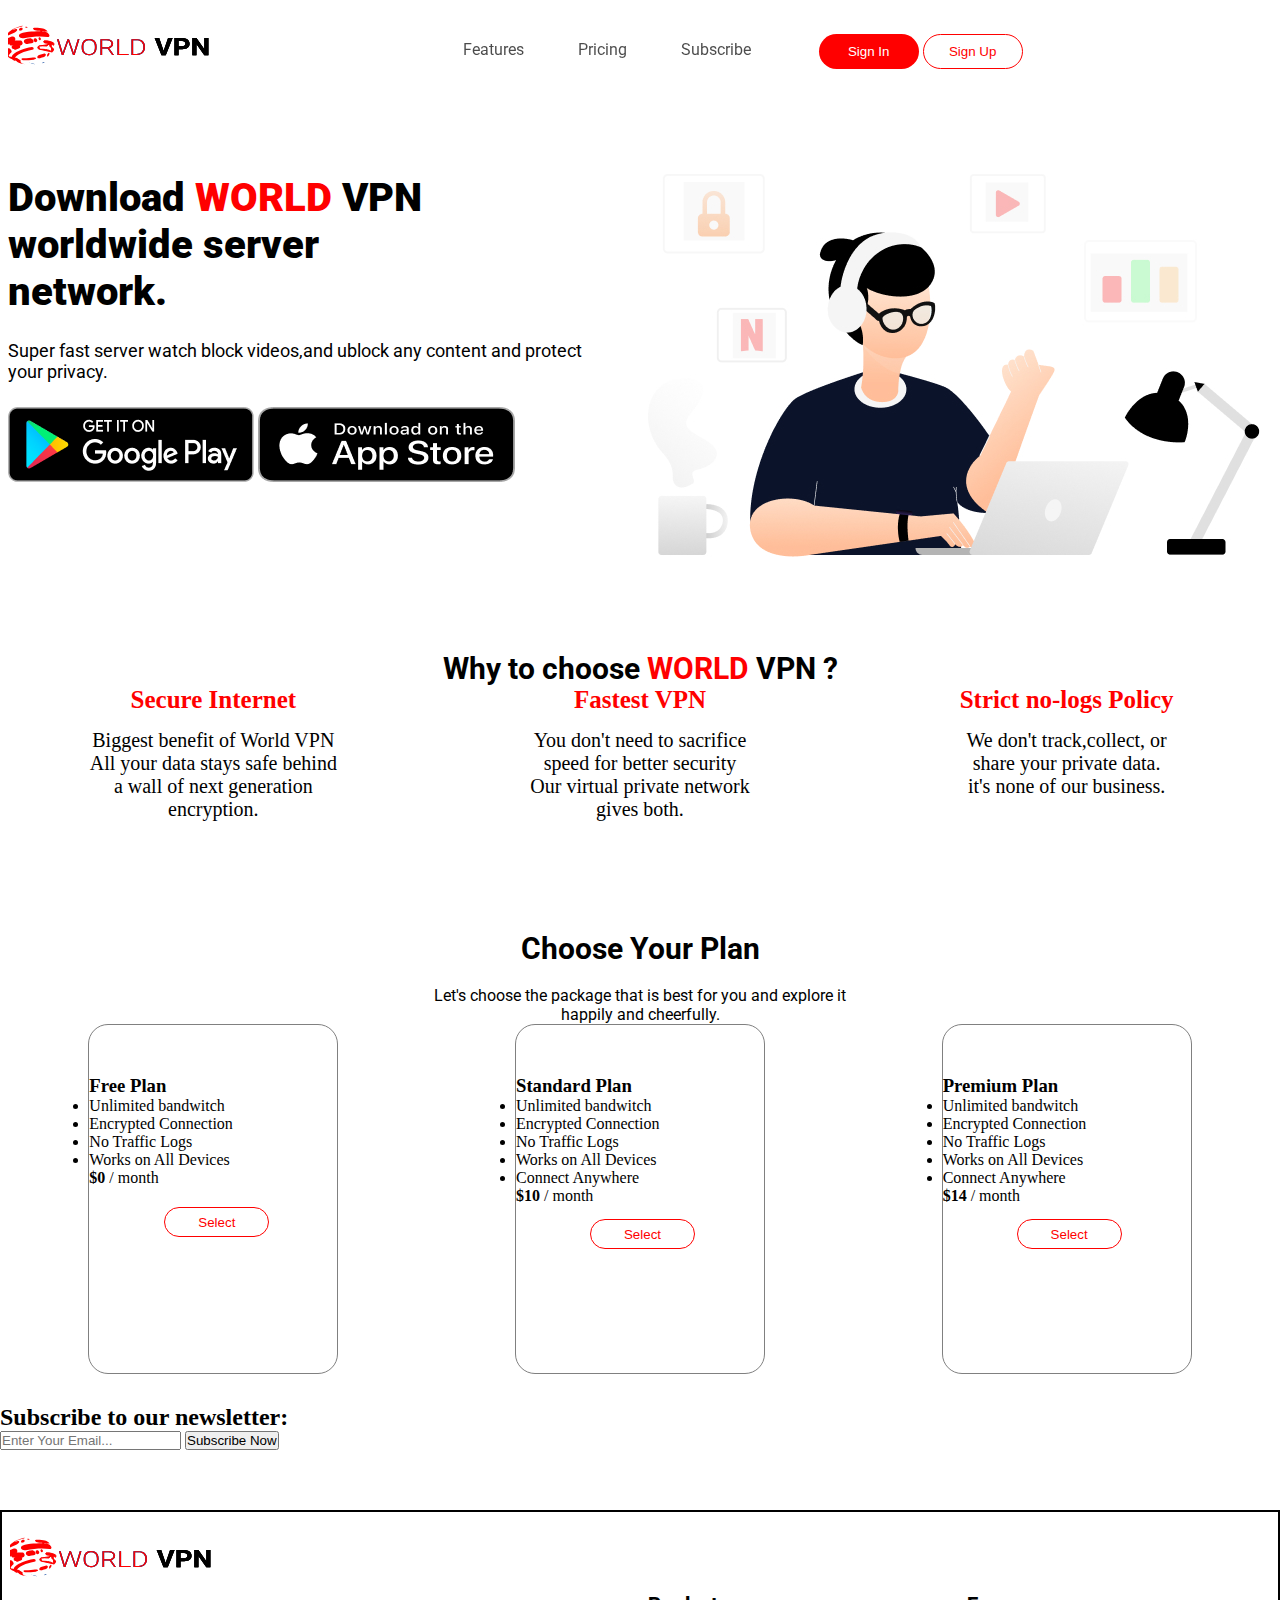
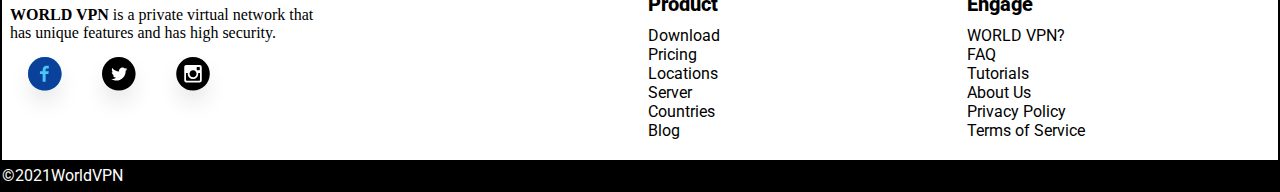
<file: Projet 3 - Landing Page realisation/index.html>
<!DOCTYPE html>
<html lang="en">
<head>
    <meta charset="UTF-8">
    <meta http-equiv="X-UA-Compatible" content="IE=edge">
    <meta name="viewport" content="width=device-width, initial-scale=1.0">
    <link rel="stylesheet" href="Style/style.css">
    <link rel="stylesheet" href="Style/flexboxgrid.css">
    <link rel="stylesheet" href="Style/responsive.css">
    <title>World VPN - Fast and Secure Internet</title>
</head>
<body>
    <header >
        <nav class="row container">
            <div class=" col-xs-12 col-md-3  col-lg-4 image-container">
                <img id="logo" src="Images/world-vpn (2) 1 (1).svg" alt="Logo">
            </div>
            <div class="  col-lg-4 col-md-6 navlist">
                <ul>
                    <li>Features</li>
                    <li>Pricing</li>
                    <li>Subscribe</li>    
                </ul>
            </div>
            <div class=" col-xs-12  col-md-3  col-lg-4 button-container">
                <button id="siginbutton">Sign In</button>
                <button id="signupbutton">Sign Up</button>
            </div>
        </nav>
    </header>
    <main>
        <section class="row intro-container">
            <div class="col-xs-12 col-md-6 col-lg-6">
                <h1>Download <span>WORLD</span> VPN<br>
                    worldwide server<br>
                    network.</h1>
                <p>Super fast server watch block videos,and ublock any content and protect<br>
                    your privacy.
                </p>
                <img src="Images/Badge.png" alt="playsotre">
                <img src="Images/Badge (1).png" alt="appstore">
            </div>
            <div class="col-xs-12 col-md-6 col-lg-6 image-flexitem">
                    <img src="Images/Illustration 1.jpg" alt="illustrator">
            </div>
        </section>
        <div class="hd2container">
            <h2>Why to choose <span>WORLD</span> VPN ?</h2>
        </div>
        <section class="row features-container">
            
            <div class="col-xs-12 col-md-4 col-lg-4 secure-container">
                <h3>Secure Internet</h3>
                <p>Biggest benefit of World VPN<br>
                   All your data stays safe behind<br>
                   a wall of next generation<br>
                    encryption.</p>
            </div>
            <div class="col-xs-12 col-md-4 col-lg-4 fastest-container">
                <h3>Fastest VPN</h3>
                <p>You don't need to sacrifice<br>
                   speed for better security<br>
                   Our virtual private network<br>
                   gives both.</p>
            </div>
            <div class="col-xs-12 col-md-4 col-lg-4 strict-container">
                <h3>Strict no-logs Policy</h3>
                <p>We don't track,collect, or<br>
                   share your private data.<br>
                   it's none of our business.</p>
            </div>
        </section>
        <div class="hd2plans">
            <h2>Choose Your Plan</h2>
            <p>Let's choose the package that is best for you and explore it<br>
               happily and cheerfully.</p>
        </div>
        <section class="row plans-container">
          
            <div class="col-xs-12 col-md-4 col-lg-4 free-container">
                <div class="subfree-container">
                    <h3>Free Plan</h3>
                    <ul>
                        <li>Unlimited bandwitch</li>
                        <li>Encrypted Connection</li>
                        <li>No Traffic Logs</li>
                        <li>Works on All Devices</li>
                    </ul>
                    <p><span>$0</span> / month</p>
                    <button>Select</button>
                </div>
            </div>
            <div class="col-xs-12 col-md-4 col-lg-4 standard-container">
                <div class="substandard-container"> 
                    <h3>Standard Plan</h3>
                    <ul>
                        <li>Unlimited bandwitch</li>
                        <li>Encrypted Connection</li>
                        <li>No Traffic Logs</li>
                        <li>Works on All Devices</li>
                        <li>Connect Anywhere</li>
                    </ul>
                    <p><span>$10</span> / month</p>
                    <button>Select</button>
                </div>
            </div>
            <div class="col-xs-12 col-md-4 col-lg-4 premuim-container">
                <div class="subpremium-container">
                    <h3>Premium Plan</h3>
                    <ul>
                        <li>Unlimited bandwitch</li>
                        <li>Encrypted Connection</li>
                        <li>No Traffic Logs</li>
                        <li>Works on All Devices</li>
                        <li>Connect Anywhere</li>
                    </ul>
                    <p><span>$14</span> / month</p>
                    <button>Select</button>
                </div>
            </div>
        </section>
        <section>
            <div class=" subscribe-container">
                <h2>Subscribe to our newsletter:</h2>
                <form>
                    <input  id="email" type="email" placeholder="Enter Your Email...">
                    <input id="bt" type="submit" value="Subscribe Now">
                </form>
            </div>
        </section>
    </main>
    
    <footer class="row">
        <div class=" world-footer col-xs-12 col-md-12 col-lg-6">
            <img src="Images/world-vpn (2) 1 (1).svg" alt="logo world vpn">
            <p><span>WORLD VPN</span> is a private virtual network that<br>
                has unique features and has high security.</p>
            <img src="Images/Facebook.svg" alt="facebook icon">
            <img src="Images/Twitter.svg" alt="Twitter Icon">
            <img src="Images/Instagram.svg" alt="Instagram Icon">

        </div>
        <div class="col-xs-6 col-md-6 col-lg-3 products-footer-list">
            <p>Product</p>
            <ul>
                <li>Download</li>
                <li>Pricing</li>
                <li>Locations</li>
                <li>Server</li>
                <li>Countries</li>
                <li>Blog</li>
            </ul>
        </div>
        <div class=" col-xs-6 col-md-6 col-lg-3 engage-footer-list">
            <p>Engage</p>
            <ul>
                <li>WORLD VPN?</li>
                <li>FAQ</li>
                <li>Tutorials</li>
                <li>About Us</li>
                <li>Privacy Policy</li>
                <li>Terms of Service</li>
            </ul>
        </div>
        <div class="copyrights-container">
            <p>©2021WorldVPN</p>
        </div>
    </footer>
    
</body>
</html>
</file>
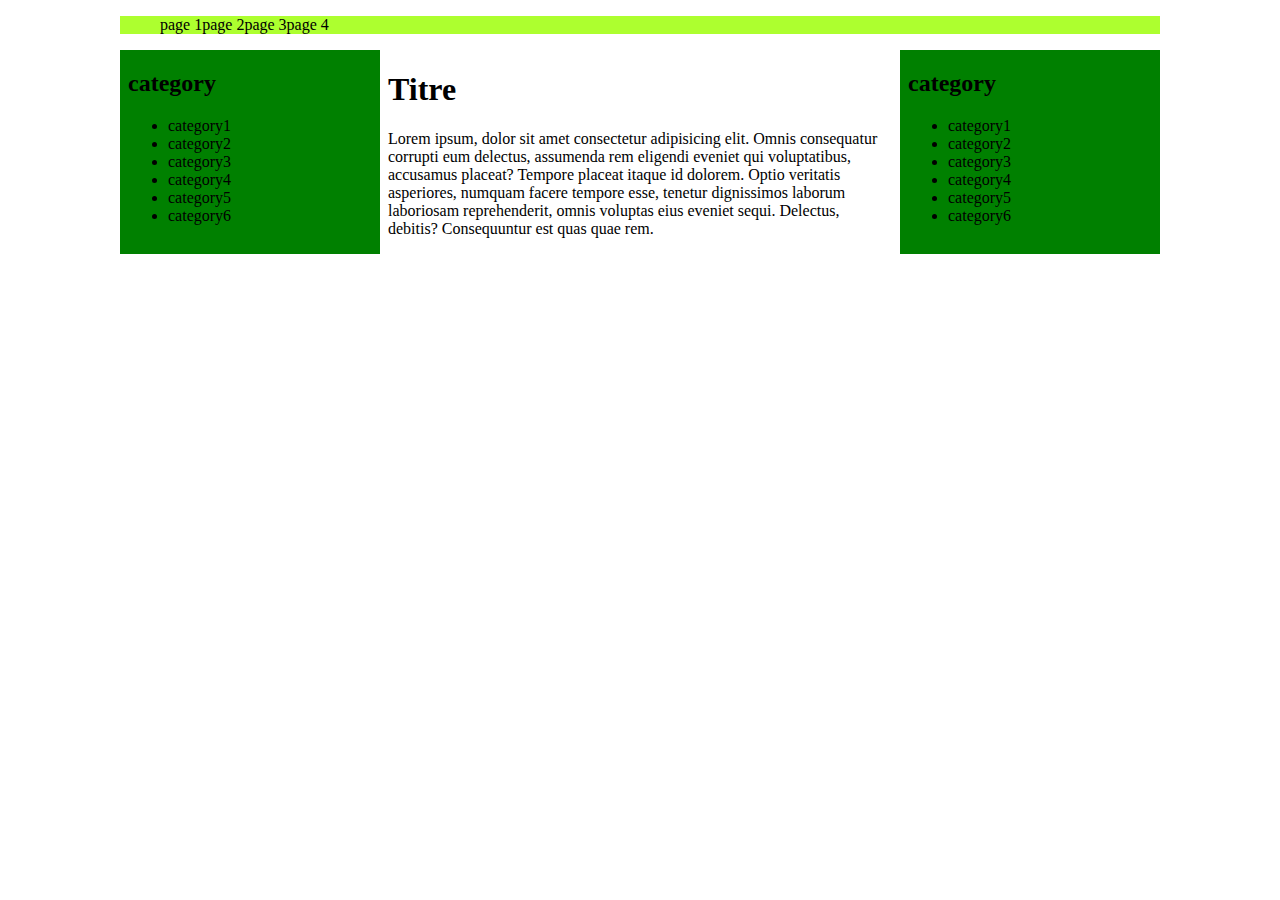
<file: Prototype/index.html>
<!DOCTYPE html>
<html lang="en">
<head>
    <meta charset="UTF-8">
    <meta http-equiv="X-UA-Compatible" content="IE=edge">
    <meta name="viewport" content="width=device-width, initial-scale=1.0">
    <link rel="stylesheet" href="style.css">
    <link rel="stylesheet" href="flexboxgrid.css">
    <title>Document</title>
</head>
<body class="container">
    <header>
        <nav>
            <ul>
                <li>page 1</li>
                <li>page 2</li>
                <li>page 3</li>
                <li>page 4</li>
            </ul>
        </nav>
    </header>
    <main class="row">
        <aside class="col-xs-12 col-md-3 col-lg-2 ">
            <h2>category</h2>
            <ul>
                <li>category1</li>
                <li>category2</li>
                <li>category3</li>
                <li>category4</li>
                <li>category5</li>
                <li>category6</li>
            </ul>
        </aside>
        <article class="col-xs-12 col-md-6 col-lg-8">
           <h1>Titre</h1>
           <p>Lorem ipsum, dolor sit amet consectetur adipisicing elit. Omnis consequatur corrupti eum delectus, assumenda rem eligendi eveniet qui voluptatibus, accusamus placeat? Tempore placeat itaque id dolorem. Optio veritatis asperiores, numquam facere tempore esse, tenetur dignissimos laborum laboriosam reprehenderit, omnis voluptas eius eveniet sequi. Delectus, debitis? Consequuntur est quas quae rem.</p>

        </article>
        <aside class="col-xs-12 col-md-3 col-lg-2">
            <h2>category</h2>
            <ul>
                <li>category1</li>
                <li>category2</li>
                <li>category3</li>
                <li>category4</li>
                <li>category5</li>
                <li>category6</li>
            </ul>
        </aside>
    </main>
    
</body>
</html>
</file>
<file: Projet 3 - Landing Page realisation/Style/style.css>
@import url('https://fonts.googleapis.com/css2?family=Roboto:ital,wght@0,300;1,400&display=swap');

* {

    box-sizing: border-box;
    margin: 0;
    padding: 0;
}

body {

    overflow-x: hidden;
}

:root { 

    --universal-font: 'Roboto', sans-serif;
    --universal-color: #FF0000;
}
.nav-container { /* navbar starts */
    
    justify-content: space-evenly;
    font-family: var(--universal-font);

    
}

.navlist {

    margin-top: 40px;
    font-family: var(--universal-font);
}

.navlist ul li {
    
    list-style: none;
    display: inline;
    margin-left: 50px;
    opacity: 0.7;
    cursor: pointer;   
}

.navlist ul li:hover {

    opacity: 0.6;
}


.button-container {

  margin-top: 34px;
}
#signupbutton {
 border-radius: 50px ;
 -webkit-border-radius: 50px ;
 -moz-border-radius: 50px ;
 -ms-border-radius: 50px ;
 -o-border-radius: 50px ;
 background-color: #fff;
 color: var(--universal-color);
 border: solid var(--universal-color) 1px;
 width: 100px;
 height: 35px;
cursor: pointer;
}

#signupbutton:hover {

    background-color: #FF8300;
    color:#fff;
    border-style: hidden;
}

#siginbutton {

    border-radius: 50px ;
    -webkit-border-radius: 50px ;
    -moz-border-radius: 50px ;
    -ms-border-radius: 50px ;
    -o-border-radius: 50px ;
    background-color:var(--universal-color) ;
    color: #fff;
    width: 100px;
    height: 35px;
    cursor: pointer;
    border-style: none;
}


#siginbutton:hover {

    background-color: #FF8300;
}
#scroll-anchor {

    text-decoration: none;
    opacity: 0.7;
    color:#000;

}

/** navbar Ends **/
/** intro starts **/



.intro-container {

    margin-top: 80px;
    font-family: var(--universal-font);
    
}

.intro-container h1 {

   
    font-size: 40px;
    margin-bottom: 25px;
    font-weight: 1000;

}

.intro-container h1 span {

    color: var(--universal-color);
}

.intro-container p {

    font-size: 18px;
    margin-bottom: 25px;
    
}

#playstore {

    cursor: pointer;
}

#appstore {

    cursor: pointer;
}

/** intro ends **/

#features-container { /* Features starts */

    margin-top: 90px;
    font-family:var(--universal-font);
    margin-left: auto;
    margin-right: auto;
}


.hd2container {

    font-family:var(--universal-font);
    margin-top: 90px;

}

.hd2container h2  {

    text-align: center;
    font-size: 30px;
}

.hd2container h2 span {

    color:var(--universal-color);
    
}

.secure-container {

    margin-bottom: 60px;
}
.secure-container h3 {

    color: var(--universal-color);
    font-size: 25px;
    padding-bottom: 15px;
    text-align: center;
}

.secure-container p {

    text-align: center;
    font-size: 20px;

}

.fastest-container {

    margin-bottom: 60px;
}

.fastest-container h3 {

    color: var(--universal-color);
    font-size: 25px;
    padding-bottom: 15px;
    text-align: center;
}

.fastest-container p {

    text-align: center;
    font-size: 20px;

}

.strict-container {

    margin-bottom: 60px;
}
.strict-container h3 {

    color: var(--universal-color);
    font-size: 25px;
    padding-bottom: 15px;
    text-align: center;

}

.strict-container p {

    font-size: 20px;
    text-align: center; 
   

}  /* Features ends */


/** Plans Start */

.hd2plans{

    margin-top: 50px;
    font-family: var(--universal-font);
   
}

.hd2plans h2 {
text-align: center;
font-size: 30px;

}

.hd2plans p {

    text-align: center;
    padding-top: 20px;
}
#plans-container {

    margin-top: 60px;
    font-family: var(--universal-font);
}

#plans-container ul li {

    list-style: none;
    text-align: center;
    opacity: 0.7;
    font-size: 20px;
}

#plans-container h3 {

    text-align: center;
    margin-bottom: 25px;
    font-size: 25px;
}

#plans-container p {
    text-align: center;
    margin-bottom: 15px;
    padding-top: 10px;
    font-size: 20px;
    
}

#plans-container span {

    opacity: 0.6;
}

.subfree-container {

    border: solid 1px grey;
    width: 250px;
    height: 350px;
    padding-top: 50px;
    padding-bottom: 10px;
    margin: auto;
    border-radius: 20px;
    margin-bottom: 30px;
}


.subfree-container button {

    border: solid 1px var(--universal-color);
    color: var(--universal-color);
    background-color: #fff;
    width: 105px;
    height: 30px;
    border-radius: 20px;
    cursor: pointer;
    margin-top: 20px;
   margin-left: 75px;

}

.substandard-container {

    border: solid 1px grey;
    width: 250px;
    height: 350px;
    padding-top: 50px;
    padding-bottom: 10px;
    margin: auto;
    border-radius: 20px;
    margin-bottom: 30px;
}
.subfree-container span {

    font-weight: bolder;
     color: #000;
}

.subpremium-container span {


    font-weight: bolder;
     color: #000;
}

.substandard-container span {


    font-weight: bolder;
     color: #000;
}




.substandard-container button {

    margin: auto;
    border: solid 1px var(--universal-color);
    color: var(--universal-color);
    background-color: #fff;
    width: 105px;
    height: 30px;
    border-radius: 20px;
    margin-left: 74px;
    margin-top: 14px;
    cursor: pointer;
}

.subpremium-container {

    border: solid 1px grey;
    width: 250px;
    height: 350px;
    padding-top: 50px;
    padding-bottom: 10px;
    margin: auto;
    border-radius: 20px;
    
}


.subpremium-container button {

    margin: auto;
    border: solid 1px var(--universal-color);
    color: var(--universal-color);
    background-color: #fff;
    width: 105px;
    height: 30px;
    border-radius: 20px;
    margin-left: 74px;
    margin-top: 14px;
    cursor: pointer;
}

/* Plans end */

/* subscribe starts */

#subscribe-container {

    font-family: var(--universal-font);
    margin-top: 60px;
    width: 100%;
    
   

}

#subscribe-container h2 {

    text-align: center;
    margin-bottom: 20px;
}

#subscribe-container form {

    text-align: center;
}

#subscribe-container form #email {
    width: 400px;
    height: 40px;
    border-radius: 5px;
    border-color: grey;
    border-style: ridge;
  

}

#subscribe-container form #bt {

    background-color: var(--universal-color);
    width: 120px;
    height: 40px;
    margin-left: 30px;
    border-style: hidden;
    border-radius: 5px;
    color: #fff;
    font-family: var(--universal-font);
    font-size: 15px;
    cursor: pointer;
    }


    .subscribe-container form #bt:hover {

        background-color: #FF8300;

     } /* subscribe ends */


     /* footer */

     footer {

        border: solid 2px #000;
        width: 100%;
        height: 13%;
        margin-top: 60px;

     }add

     .world-footer {

        margin-top: 40px;
        font-family: var(--universal-font);
     }

     .world-footer p {

        padding-bottom: 10px;
     }

     .world-footer span {

        font-weight: bold;
     }

     .world-footer img {

        cursor: pointer;
     }

     .products-footer-list {

        margin-top: 80px;
        font-family: var(--universal-font);
        padding-bottom: 20px;
     }

     .products-footer-list p {

        font-size: 20px;
        font-weight: 800;
        padding-bottom: 10px;
     }

     .products-footer-list ul li {

        list-style-type: none;
        cursor: pointer;
     }

     .engage-footer-list {

        margin-top: 80px;
        font-family: var(--universal-font);
        padding-bottom: 20px;
     }

     .engage-footer-list  p {

        font-size: 20px;
        font-weight: 800;
        padding-bottom: 10px;
     }

     .engage-footer-list  ul li {

        list-style-type: none;
        cursor: pointer;
     }

     .copyrights-container {

        background-color: #000;
        color: #fff;
        font-family: var(--universal-font);
        width: 100%;
        height: 30px
     }

     .copyrights-container p {

        padding-top: 6px;
     }
</file>
<file: Projet 3 - Landing Page realisation/Style/flexboxgrid.css>
g.container {

    margin-right: auto;
    margin-left: auto;
}

.row {

    box-sizing: border-box;
    display: flex;
    flex: 0 1 auto;
    flex-direction: row;
    flex-wrap: wrap;
}


/* Mobile */

.col-xs,
.col-xs-1,
.col-xs-2,
.col-xs-3,
.col-xs-4,
.col-xs-5,
.col-xs-6,
.col-xs-7,
.col-xs-8,
.col-xs-9,
.col-xs-10,
.col-xs-11,
.col-xs-12 {
    box-sizing: border-box;
    flex: 0 0 auto;
    padding-right:  0.5rem;
    padding-left: 0.5rem;
}

.col-xs {
    flex-grow: 1;
    flex-basis: 0;
    max-width: 100%;
}

.col-xs-1 {

    flex-basis: 8.33333333%;
    max-width: 8.33333333% ;

}

.col-xs-2 {

    flex-basis: 16.66666666%;
    max-width: 16.66666666%;
}

.col-xs-3 {
    flex-basis: 25%;
    max-width: 25% ;

}

.col-xs-4 {
 
    flex-basis: 33.33333332%;
    max-width: 33.33333332%;

}

.col-xs-5 {
    flex-basis: 41.66666665% ;
    max-width: 41.66666665%;
}

.col-xs-6 {
    flex-basis: 50%;
    max-width: 50%;
}

.col-xs-7 {
    flex-basis: 58.3333%; 
    max-width: 58.33333331%;
}

.col-xs-8 {
    flex-basis:66.66666664%  ;
    max-width: 66.66666664%;
}

.col-xs-9 {

    flex-basis: 75%;
    max-width: 75%;
}

.col-xs-10 {

    flex-basis:83.3333333%;
    max-width: 83.3333333%; 
}

.col-xs-11 {

    flex-basis:91.66666663%;
    max-width: 91.66666663%;
}

.col-xs-12 {

    flex-basis: 100%;
    max-width: 100%;
}


/* sm = small screen */ 

@media only screen and (min-width:48em) {

    .container {
        width: 49rem;
    }

.col-sm,
.col-sm-1,
.col-sm-2,
.col-sm-3,
.col-sm-4,
.col-sm-5,
.col-sm-6,
.col-sm-7,
.col-sm-8,
.col-sm-9,
.col-sm-10,
.col-sm-11,
.col-sm-12 {
    box-sizing: border-box;
    flex: 0 0 auto;
    padding-right:  0.5rem;
    padding-left: 0.5rem;
}

.col-sm {
    flex-grow: 1;
    flex-basis: 0;
    max-width: 100%;
}

.col-sm-1 {

    flex-basis: 8.33333333%;
    max-width: 8.33333333% ;

}

.col-sm-2 {

    flex-basis: 16.66666666%;
    max-width: 16.66666666%;
}

.col-sm-3 {
    flex-basis: 25%;
    max-width: 25% ;

}

.col-sm-4 {
 
    flex-basis: 33.33333332%;
    max-width: 33.33333332%;

}

.col-sm-5 {
    flex-basis: 41.66666665% ;
    max-width: 41.66666665%;
}

.col-sm-6 {
    flex-basis: 50%;
    max-width: 50%;
}

.col-sm-7 {
    flex-basis: 58.3333%; 
    max-width: 58.33333331%;
}

.col-sm-8 {
    flex-basis:66.66666664%  ;
    max-width: 66.66666664%;
}

.col-sm-9 {

    flex-basis: 75%;
    max-width: 75%;
}

.col-sm-10 {

    flex-basis:83.3333333%;
    max-width: 83.3333333%; 
}

.col-sm-11 {

    flex-basis:91.66666663%;
    max-width: 91.66666663%;
}

.col-sm-12 {

    flex-basis: 100%;
    max-width: 100%;
}



}



/* md */ 

@media only screen and (min-width:64em) {

    .container {

        width: 64rem;
    }

.col-md,
.col-md-1,
.col-md-2,
.col-md-3,
.col-md-4,
.col-md-5,
.col-md-6,
.col-md-7,
.col-md-8,
.col-md-9,
.col-md-10,
.col-md-11,
.col-md-12 {
    box-sizing: border-box;
    flex: 0 0 auto;
    padding-right:  0.5rem;
    padding-left: 0.5rem;
}

.col-md {
    flex-grow: 1;
    flex-basis: 0;
    max-width: 100%;
}

.col-md-1 {

    flex-basis: 8.33333333%;
    max-width: 8.33333333% ;

}

.col-md-2 {

    flex-basis: 16.66666666%;
    max-width: 16.66666666%;
}

.col-md-3 {
    flex-basis: 25%;
    max-width: 25% ;

}

.col-md-4 {
 
    flex-basis: 33.33333332%;
    max-width: 33.33333332%;

}

.col-md-5 {
    flex-basis: 41.66666665% ;
    max-width: 41.66666665%;
}

.col-md-6 {
    flex-basis: 50%;
    max-width: 50%;
}

.col-md-7 {
    flex-basis: 58.3333%; 
    max-width: 58.33333331%;
}

.col-md-8 {
    flex-basis:66.66666664%  ;
    max-width: 66.66666664%;
}

.col-md-9 {

    flex-basis: 75%;
    max-width: 75%;
}

.col-md-10 {

    flex-basis:83.3333333%;
    max-width: 83.3333333%; 
}

.col-md-11 {

    flex-basis:91.66666663%;
    max-width: 91.66666663%;
}

.col-md-12 {

    flex-basis: 100%;
    max-width: 100%;
}

}

/* lg */
@media only screen and (min-width:75em) {

    .container {

        width: 76rem;
    }
    
.col-lg,
.col-lg-1,
.col-lg-2,
.col-lg-3,
.col-lg-4,
.col-lg-5,
.col-lg-6,
.col-lg-7,
.col-lg-8,
.col-lg-9,
.col-lg-10,
.col-lg-11,
.col-lg-12 {
    box-sizing: border-box;
    flex: 0 0 auto;
    padding-right:  0.5rem;
    padding-left: 0.5rem;
}

.col-lg {
    flex-grow: 1;
    flex-basis: 0;
    max-width: 100%;
}

.col-lg-1 {

    flex-basis: 8.33333333%;
    max-width: 8.33333333% ;

}

.col-lg-2 {

    flex-basis: 16.66666666%;
    max-width: 16.66666666%;
}

.col-lg-3 {
    flex-basis: 25%;
    max-width: 25% ;

}

.col-lg-4 {
 
    flex-basis: 33.33333332%;
    max-width: 33.33333332%;

}

.col-lg-5 {
    flex-basis: 41.66666665% ;
    max-width: 41.66666665%;
}

.col-lg-6 {
    flex-basis: 50%;
    max-width: 50%;
}

.col-lg-7 {
    flex-basis: 58.3333%; 
    max-width: 58.33333331%;
}

.col-lg-8 {
    flex-basis:66.66666664%  ;
    max-width: 66.66666664%;
}

.col-lg-9 {

    flex-basis: 75%;
    max-width: 75%;
}

.col-lg-10 {

    flex-basis:83.3333333%;
    max-width: 83.3333333%; 
}

.col-lg-11 {

    flex-basis:91.66666663%;
    max-width: 91.66666663%;
}

.col-lg-12 {

    flex-basis: 100%;
    max-width: 100%;
}
}
</file>
<file: Projet 3 - Landing Page realisation/Style/responsive.css>
@media only screen and (max-width: 800px) {

    .image-flexitem {

        display: none;
    }
    .navlist {
        
        display: none;
    }


    .subscribe-container form #bt {

        margin-top: 30px;
    }

        .image-container {

            text-align: center;


        }
    .button-container {
        text-align: center;
    }
}

@media only screen and (min-width: 800px) and (max-width: 1024px) {

    .navlist {
        
        display: none;
}

.image-container {

    text-align: center;


}
.button-container {
text-align: center;
}

}
</file>
<file: Prototype/style.css>
header nav ul  {

    display: flex;
    list-style: none;
    background-color: greenyellow;
}


aside {

    background-color: green;
}
</file>
<file: Prototype/flexboxgrid.css>
.container {

    margin-left: auto;
    margin-right: auto;
}


.row {

    box-sizing: border-box;
    display: flex;
    flex: 0 1 auto;
    flex-direction: row;
    flex-wrap: wrap;
}





    .col-xs,
    .col-xs-1,
    .col-xs-2,
    .col-xs-3,
    .col-xs-4,
    .col-xs-5,
    .col-xs-6,
    .col-xs-7,
    .col-xs-8,
    .col-xs-9,
    .col-xs-10,
    .col-xs-11,
    .col-xs-12 {

    box-sizing: border-box;
    flex: 0 0 auto;
    padding-right: 0.5rem;
    padding-left: 0.5rem;

    }
    
    .col-xs {

        flex-grow: 1;
        flex-basis: 1;
        max-width: 100%;
    }

    .col-xs-1 {

        flex-basis:  8.3333333333%;
        max-width:  8.3333333333%;
    }

    .col-xs-2 {

        flex-basis: 16.6666666666%;
        max-width: 16.6666666666%;
    }
    .col-xs-3 {

        flex-basis: 25% ;
        max-width: 25%;
    }

    .col-xs-4 {

        flex-basis: 33.3333333332% ;
        max-width: 33.3333333332% ;
    }

    .col-xs-5 {

        flex-basis: 41.6666666665% ;
        max-width: 41.6666666665% ;

    }

    .col-xs-6 {

        flex-basis: 50%;
        max-width: 50%;
    }

    .col-xs-7 {

        flex-basis: 58.3333333331% ;
        max-width:  58.3333333331%;
    }

    .col-xs-8 {

        flex-basis: 66.6666666664%; 
        max-width:66.6666666664%;
    }

    .col-xs-9{
        flex-basis: 75%;
        max-width: 75%;

    }

    .col-xs-10 {
        flex-basis: 83.333333333%;
        max-width: 83.333333333%;

    }

    .col-xs-11 {
        flex-basis: 91.6666666663% ;
        max-width: 91.6666666663% ;

    }

    .col-xs-12 {

        flex-basis:100% ;
        max-width: 100% ;
    }

    



    /* Small Screen */  

    @media only screen and (min-width:48em){
        .container {

            width: 49rem;

        }


        

    .col-sm,
    .col-sm-1,
    .col-sm-2,
    .col-sm-3,
    .col-sm-4,
    .col-sm-5,
    .col-sm-6,
    .col-sm-7,
    .col-sm-8,
    .col-sm-9,
    .col-sm-10,
    .col-sm-11,
    .col-sm-12 {

    box-sizing: border-box;
    flex: 0 0 auto;
    padding-right: 0.5rem;
    padding-left: 0.5rem;

    }

        .col-sm {

            flex-grow: 1;
            flex-basis: 0;
            max-width: 100%;
        }
    
        .col-sm-1 {
    
            flex-basis:  8.3333333333%;
            max-width:  8.3333333333%;
        }
    
        .col-sm-2 {
    
            flex-basis: 16.6666666666%;
            max-width: 16.6666666666%;
        }
        .col-sm-3 {
    
            flex-basis: 25% ;
            max-width: 25%;
        }
    
        .col-sm-4 {
    
            flex-basis: 33.3333333332% ;
            max-width: 33.3333333332% ;
        }
    
        .col-sm-5 {
    
            flex-basis: 41.6666666665% ;
            max-width: 41.6666666665% ;
    
        }
    
        .col-sm-6 {
    
            flex-basis: 50%;
            max-width: 50%;
        }
    
        .col-sm-7 {
    
            flex-basis: 58.3333333331% ;
            max-width:  58.3333333331%;
        }
    
        .col-sm-8 {
    
            flex-basis: 66.6666666664%; 
            max-width:66.6666666664%;
        }
    
        .col-sm-9{
            flex-basis: 75%;
            max-width: 75%;
        }
    
        .col-sm-10 {
            flex-basis: 83.333333333%;
            max-width: 83.333333333%;
    
        }
    
        .col-sm-11 {
            flex-basis: 91.6666666663% ;
            max-width: 91.6666666663% ;
    
        }
    
        .col-sm-12 {
    
            flex-basis: 100% ;
            max-width: 100% ;
        }
    
    
    }


    /*md */
    @media only screen and (min-width:64em) {

        .container{
            width:65rem;

        }

        .col-md,
        .col-md-1,
        .col-md-2,
        .col-md-3,
        .col-md-4,
        .col-md-5,
        .col-md-6,
        .col-md-7,
        .col-md-8,
        .col-md-9,
        .col-md-10,
        .col-md-11,
        .col-md-12 {
    
        box-sizing: border-box;
        flex: 0 0 auto;
        padding-right: 0.5rem;
        padding-left: 0.5rem;
        }    

        .col-md {

            flex-grow: 1;
            flex-basis: 0;
            max-width: 100%;
        }
    
        .col-md-1 {
    
            flex-basis:  8.3333333333%;
            max-width:  8.3333333333%;
        }
    
        .col-md-2 {
    
            flex-basis: 16.6666666666%;
            max-width: 16.6666666666%;
        }
        .col-md-3 {
    
            flex-basis:25% ;
            max-width:25%;
        }
    
        .col-md-4 {
    
            flex-basis: 33.3333333332% ;
            max-width: 33.3333333332% ;
        }
    
        .col-md-5 {
    
            flex-basis: 41.6666666665% ;
            max-width: 41.6666666665% ;
    
        }
    
        .col-md-6 {
    
            flex-basis: 50%;
            max-width: 50%;
        }
    
        .col-md-7 {
    
            flex-basis: 58.3333333331% ;
            max-width:  58.3333333331%;
        }
    
        .col-md-8 {
    
            flex-basis: 66.6666666664%; 
            max-width:66.6666666664%;
        }
    
        .col-md-9{
            flex-basis: 75%;
            max-width: 75%;
        }
    
        .col-md-10 {
            flex-basis: 83.333333333%;
            max-width: 83.333333333%;
    
        }
    
        .col-md-11 {
            flex-basis: 91.6666666663% ;
            max-width: 91.6666666663% ;
    
        }
    
        .col-md-12 {
    
            flex-basis: 100%;
            max-width: 100%;
    
    
    }

    @media only screen and(min-width:75em) {

        .container {

            width: 76rem;
        }

        .col-lg,
        .col-lg-1,
        .col-lg-2,
        .col-lg-3,
        .col-lg-4,
        .col-lg-5,
        .col-lg-6,
        .col-lg-7,
        .col-lg-8,
        .col-lg-9,
        .col-lg-10,
        .col-lg-11,
        .col-lg-12 {
    
        box-sizing: border-box;
        flex: 0 0 auto;
        padding-right: 0.5rem;
        padding-left: 0.5rem;
        }    
        

        .col-lg {

            flex-grow: 1;
            flex-basis: 0;
            max-width: 100%;
        }
    
        .col-lg-1 {
    
            flex-basis:  8.3333333333%;
            max-width:  8.3333333333%;
        }
    
        .col-lg-2 {
    
            flex-basis: 16.6666666666%;
            max-width: 16.6666666666%;
        }
        .col-lg-3 {
    
            flex-basis: 25%;
            max-width: 25%;

        }
        .col-lg-4 {
    
            flex-basis: 33.3333333332% ;
            max-width: 33.3333333332% ;
        }
    
        .col-lg-5 {
    
            flex-basis: 41.6666666665% ;
            max-width: 41.6666666665% ;
    
        }
    
        .col-lg-6 {
    
            flex-basis: 50%;
            max-width: 50%;
            
        }
    
        .col-lg-7 {
    
            flex-basis: 58.3333333331% ;
            max-width:  58.3333333331%;
        }
    
        .col-lg-8 {
    
            flex-basis: 66.6666666664%; 
            max-width:66.6666666664%;
        }
    
        .col-lg-9{
            flex-basis: 75%;
            max-width: 75%;
            
        }
    
        .col-lg-10 {
            flex-basis: 83.333333333%;
            max-width: 83.333333333%;
    
        }
    
        .col-lg-11 {
            flex-basis: 91.6666666663% ;
            max-width: 91.6666666663% ;
    
        }
    
        .col-lg-12 {
    
            flex-basis: 100%;
            max-width: 100%;
        }
    
    
    }


}
</file>
